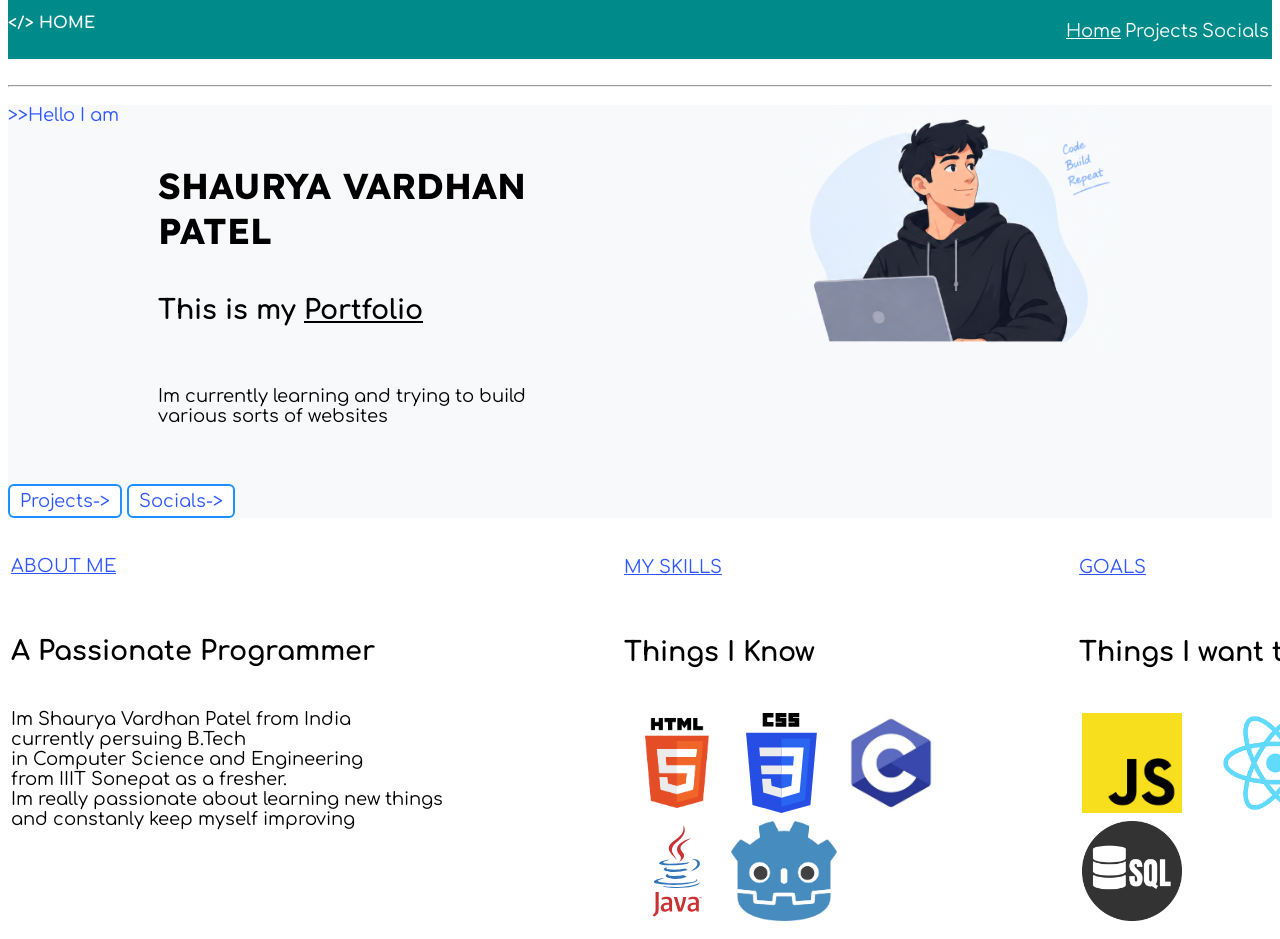
<file: index.html>
<!DOCTYPE html>
<html lang="en">
<head>
    <meta charset="UTF-8">
    <meta name="viewport" content="width=device-width, initial-scale=1.0">
    <title>Document</title>
    <link rel="stylesheet" href="style.css">
    <link rel="preconnect" href="https://fonts.googleapis.com">
    <link rel="preconnect" href="https:// fonts.gstatic.com" crossorigin>
    <link href="https://fonts.googleapis.com/css2?family=Comfortaa:wght@300..700&display=swap" rel="stylesheet">
    <link href="https://fonts.googleapis.com/css2?family=Lexend:wght@100..900&display=swap" rel="stylesheet">
</head>
<body style="font-size:large;">
    <header style="background-color:darkcyan; height:60px; transform: translateY(-17px);" >
        <p style="color:white; font-size:larger; font-size:medium; transform: translateY(15px);"><b>&lt;/&gt; HOME</b></p>
        <table style="float: right; transform: translateY(-15px); color:white; text-decoration: none;">
            <tr style="width: 100px">
                <td><a href="index.html" style="color: white;">Home</a></td>
                <td><a href="projects.html" style="color: white; text-decoration: none;" id="hm">Projects</a></td>
                <td><a href="socials.html" style="color: white; text-decoration: none;" id="hm">Socials</a></td>
            </tr>
        </table>
    </header>
    <hr>
    <div id="M"  width:1700px">
        <p>
            <img src="Images/fp2.png" style="height: 250px; float: right; margin-right: 150px; margin-left: 0;">
            <p style="color: #2E56FF; margin-left:0px;" id="mn" >>>Hello I am</p><br>
            <h1 style="font-family: lexend, sans-serif; margin-top:0px; margin-bottom:0px" id="mn">SHAURYA VARDHAN <br>PATEL</h1> <br>
            <h2 id="mn"> This is my <u>Portfolio</u></h2>
            <br>
            <p  id="mn">Im currently learning and trying to build <br>various sorts of websites </p><br>
            <br>
            <a href="projects.html" class="mybutton" id="project">Projects-></a>
            <a href="socials.html" class="mybutton" id="social">Socials-></a>
        </p>
    </div>
    <table width="1500px">
        <tr style="margin-left: 50px;">
            <td style="transform: translateY(-50px);">
                <p style="color: #2E56FF;" style="justify-content: center;"> <u>ABOUT ME</u></p>
                <br>
                <H2>A Passionate Programmer</H2>
                <br>
                Im Shaurya Vardhan Patel from India<br>
                currently persuing B.Tech<br> 
                in Computer Science and Engineering<br> 
                from IIIT Sonepat
                as a fresher.<br>
                Im really passionate about learning new things<br>
                and constanly keep myself improving
            </td>
            <td>
                <p style="color: #2E56FF;"><u>MY SKILLS</u></p>
                <br>
                <H2>Things I Know</H2>
                <br>
                <table>
                    <tr>
                        <td><img src="Images/H.png" id="skill"></td>
                        <td><img src="Images/w3_css-official.svg" id="skill"> </td>
                        <td> <img src="Images/C.jpg" id="skill"></td>
                    </tr>
                    <tr>
                        <td> <img src="Images/java.svg" id="skill"> </td>
                        <td><img src="Images/images.png" id="skill"></td>
                    </tr>
                </table>
            </td>
            <td>
                <p style="color: #2E56FF;"><u>GOALS</u></p>
                <br>
                <H2>Things I want to learn </H2>
                <br>
                <table>
                    <tr>
                        <td><img src="Images/Unofficial_JavaScript_logo_2.svg.png" id="skill"> </td>
                        <td><img src="Images/images (1).png" id="skill"> </td>
                    </tr>
                    <tr>
                        <td><img src="Images/pngtree-design-of-sql-database-icon-logo-for-uiux-app-vector-png-image_25084678.png" id="skill"> </td>
                    </tr>
                </table>
            </td>
        </tr>
    </table>
</body>
</html>
</file>
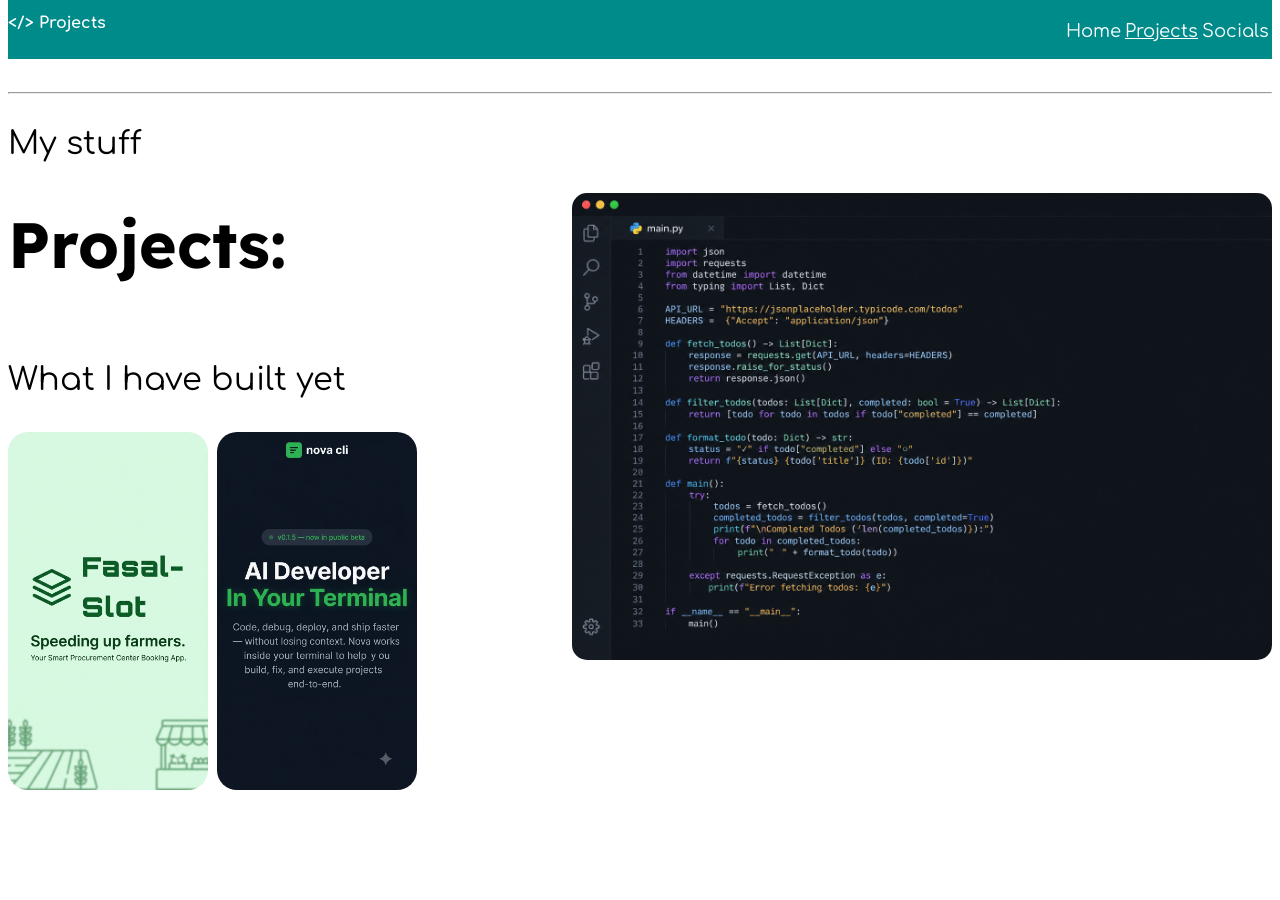
<file: projects.html>
<!DOCTYPE html>
<html lang="en">
<head>
    <meta charset="UTF-8">
    <meta name="viewport" content="width=device-width, initial-scale=1.0">
    <title>Document</title>
    <link rel="preconnect" href="https://fonts.googleapis.com">
    <link rel="preconnect" href="https://fonts.gstatic.com" crossorigin>
    <link href="https://fonts.googleapis.com/css2?family=Comfortaa:wght@300..700&display=swap" rel="stylesheet">
    <link href="https://fonts.googleapis.com/css2?family=Lexend:wght@100..900&display=swap" rel="stylesheet">
    <link rel="stylesheet" href="style.css">
</head>
<body style="font-family:comfortaa, sans-serif;  font-size: xx-large;">
    <header style="background-color:darkcyan; height:60px; transform: translateY(-17px); font-size: large; margin-left: 0px; margin-right: 0px;" >
        <p style="color:white; font-size:larger; font-size:medium; transform: translateY(15px);"><b>&lt;/&gt; Projects</b></p>
        <table style="float: right; transform: translateY(-15px); color:white; text-decoration: none;">
            <tr style="width: 100px">
                <td><a href="index.html" style="color: white; text-decoration: none;">Home</a></td>
                <td><a href="projects.html" style="color: white;" id="hm">Projects</a></td>
                <td><a href="socials.html" style="color: white; text-decoration: none;" id="hm">Socials</a></td>
            </tr>
        </table>
    </header>
    <hr>
    <p>My stuff</p>
    <img src="Images/ide.png" style="float:right; width:700px; border-radius: 15px;" class="image">
    <h1 style="font-family: lexend, sans-serif;">Projects:</h1><br>
    What I have built yet<br><br>
    <a href="https://datcoderkiddo.github.io/FasalSlot/" class="pb" target="_blank"><img src="Images/fasal.png" style="width: 200px; border-radius: 20px;"><br> <a>
    <a href="https://datcoderkiddo.github.io/randomgenaitest/" class="pb" target="_blank"><img src="Images/nova.png" style="width:200px; border-radius: 20px;"></a>
</body>
</html>
</file>
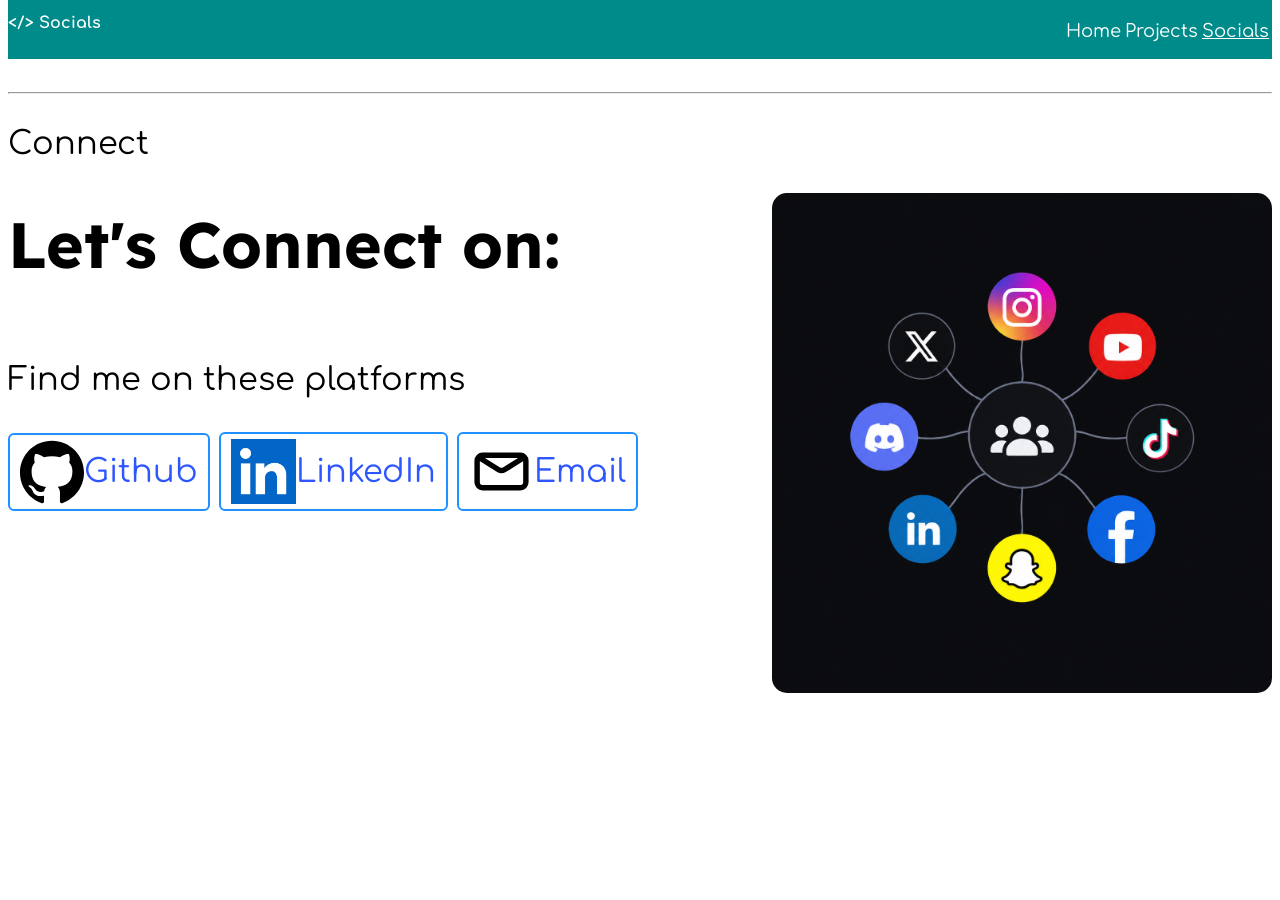
<file: socials.html>
<!DOCTYPE html>
<html lang="en">
<head>
    <meta charset="UTF-8">
    <meta name="viewport" content="width=device-width, initial-scale=1.0">
    <title>Document</title>
    <link rel="preconnect" href="https://fonts.googleapis.com">
    <link rel="preconnect" href="https://fonts.gstatic.com" crossorigin>
    <link href="https://fonts.googleapis.com/css2?family=Comfortaa:wght@300..700&display=swap" rel="stylesheet">
    <link href="https://fonts.googleapis.com/css2?family=Lexend:wght@100..900&display=swap" rel="stylesheet">
    <link rel="stylesheet" href="style.css">
</head>
<body style="font-family:comfortaa, sans-serif; font-size: xx-large;">
    <header style="background-color:darkcyan; height:60px; transform: translateY(-17px); font-size: large; margin-left: 0px; margin-right: 0px;" >
        <p style="color:white; font-size:larger; font-size:medium; transform: translateY(15px);"><b>&lt;/&gt; Socials</b></p>
        <table style="float: right; transform: translateY(-15px); color:white; text-decoration: none;">
            <tr style="width: 100px">
                <td><a href="index.html" style="color: white; text-decoration: none;">Home</a></td>
                <td><a href="projects.html" style="color: white; text-decoration: none;" id="hm">Projects</a></td>
                <td><a href="socials.html" style="color: white;" id="hm">Socials</a></td>
            </tr>
        </table>
    </header>
    <hr>
    <p>Connect</p>
    <img src="Images/Connected Social Media Hub.png" style="float:right; width:500px; border-radius: 15px;" class="image">
    <h1 style="font-family: lexend, sans-serif;">Let's Connect on:</h1><br>
    Find me on these platforms <br><br>
    <a href="https://github.com/DatCoderKiddo" class="mybutton" target="_blank"><img src="Images/github-icon.svg"> Github</a>
    <a href="https://www.linkedin.com/in/shaurya-vardhan-917228433/" class="mybutton" target="_blank"><img src="Images/Screenshot 2026-10-19 033702.png" width="65px"> LinkedIn</a>
    <a href="mailto:shauryavardhan4644@gmail.com" class="mybutton"><img src="Images/email.svg" width="65px">Email</a>
</body>
</html>
</file>
<file: style.css>
#M{
    background-color:#F7F9FB;
}
body{
    font-family: 'Comfortaa' ,sans-serif;
}
.mybutton{
    display: inline-flex;
    justify-content: center;
    align-items: center;
    box-sizing: border-box;
    padding: 5px 10px;
    text-decoration: none;
    color:#2E56FF;
    background-color: white;
    font-family: 'Comfortaa', sans-serif;
    border: 2px solid  #1e90ff;
    border-radius: 6px;
    border-color: #1e90ff;
    transition: all 0.2s ease;
    position: relative;
    z-index:10;
}
.mybutton:hover{
    color:white;
    background-color: #2E56FF;
    border-color: #2E56FF;
    cursor: pointer;
    transform: translateY(-5px);
}
.image{
    transition: all 0.2s ease;
}
.image:hover{
    transform: translateY(-5px);
}
#skill{
    height:100px;
    transition: all 0.2s ease;
}
#skill:hover{
    transform: translateY(-5px);
}
#mn{
    margin-left:150px;
}
.pb{
    display: inline-flex;
    transition: all 0.2s ease;
}
.pb:hover{
    transform: translateY(-5px);
}
</file>
